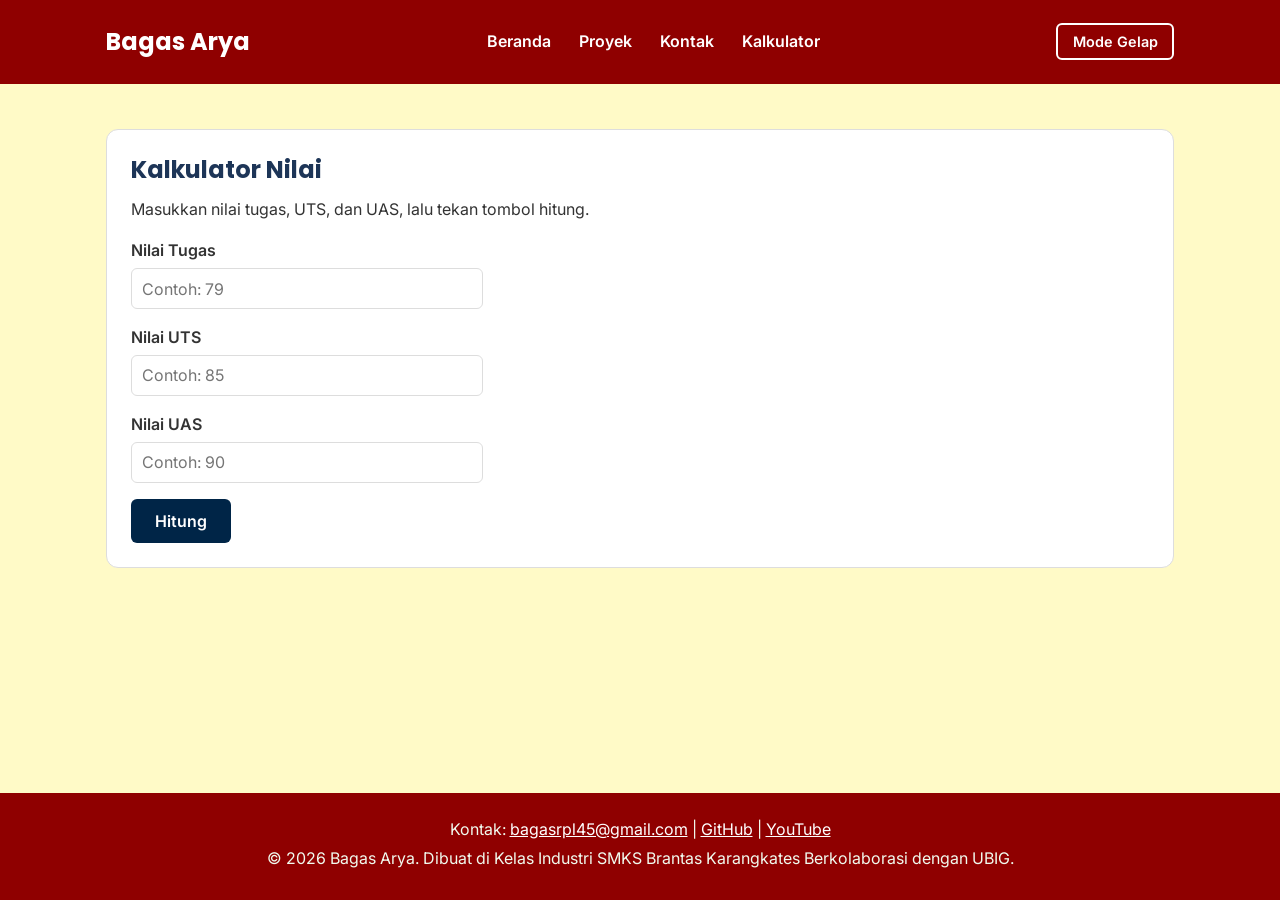
<file: kalkulator.html>
<!DOCTYPE html>
<html lang="id">
<head>
  <meta charset="UTF-8">
  <meta name="viewport" content="width=device-width, initial-scale=1.0">
  <meta name="description" content="Portofolio resmi Bagas Arya, siswa PPLG SMKS Brantas Karangkates dan Calon Junior Web Developer di Kelas Industri UBIG.">
  <title>Bagas Arya | Kalkulator</title>
  <link rel="icon" href="img/builder.jpg">
  <link rel="preconnect" href="https://fonts.googleapis.com">
  <link rel="preconnect" href="https://fonts.gstatic.com" crossorigin>
  <link href="https://fonts.googleapis.com/css2?family=Inter:wght@400;600&family=Poppins:wght@600;700&display=swap" rel="stylesheet">
  <link rel="stylesheet" href="css/style.css">
  <script src="js/script.js" defer></script>
  <script src="js/angka.js" defer></script>
  <script src="js/hitung.js" defer></script>
  <script src="js/center.js" defer></script>
</head>
<body>
  <header>
    <div class="container navbar">
      <h1>Bagas Arya</h1>
      <nav class="menu-laptop">
        <ul>
          <li><a href="index.html">Beranda</a></li>
          <li><a href="proyek.html">Proyek</a></li>
          <li><a href="kontak.html">Kontak</a></li>
          <li><a href="kalkulator.html">Kalkulator</a></li>
        </ul>
      </nav>
      <button type="button" id="tombol-tema" class="tombol-tema">Mode Gelap</button>
      <!-- Tantangan: menu ponsel yang bisa dibuka-tutup -->
      <details class="menu-ponsel">
        <summary>Menu</summary>
        <nav>
          <ul>
            <li><a href="index.html">Beranda</a></li>
            <li><a href="proyek.html">Proyek</a></li>
            <li><a href="kontak.html">Kontak</a></li>
            <li><a href="kalkulator.html">Kalkulator</a></li>
          </ul>
        </nav>
      </details>
    </div>
  </header>

  <main>
    <div class="container">
      <section class="kartu">
        <h2>Kalkulator Nilai</h2>
        <p>Masukkan nilai tugas, UTS, dan UAS, lalu tekan tombol hitung.</p>

        <form id="kalkulator-form">
          <p>
            <label for="tugas">Nilai Tugas</label><br>
            <input type="Number" id="tugas" name="tugas" min="0" max="100"
            placeholder="Contoh: 79" required>
          </p>
          <p>
            <label for="uts">Nilai UTS</label><br>
            <input type="Number" id="uts" name="uts" min="0" max="100" placeholder="Contoh: 85" required>
          </p>
          <p>
            <label for="uas">Nilai UAS</label><br>
            <input type="Number" id="uas" name="uas" min="0" max="100" placeholder="Contoh: 90" required>
          </p>

          <button type="button" id="hitung">Hitung</button>
        </form>

        <div id="hasil"></div>
      </section>
    </div>
  </main>

  <footer>
    <p>Kontak: <a href="mailto:bagasrpl45@gmail.com">bagasrpl45@gmail.com</a> |
      <a href="https://github.com/bagasrpl45-art" target="_blank" rel="noopener noreferrer">GitHub</a> |
      <a href="https://www.youtube.com/@bagas_rpl" target="_blank" rel="noopener noreferrer">YouTube</a></p>
    <p>&copy; 2026 Bagas Arya. Dibuat di Kelas Industri SMKS Brantas Karangkates Berkolaborasi dengan UBIG.</p>  
  </footer>
    
</body>
</html>
</file>
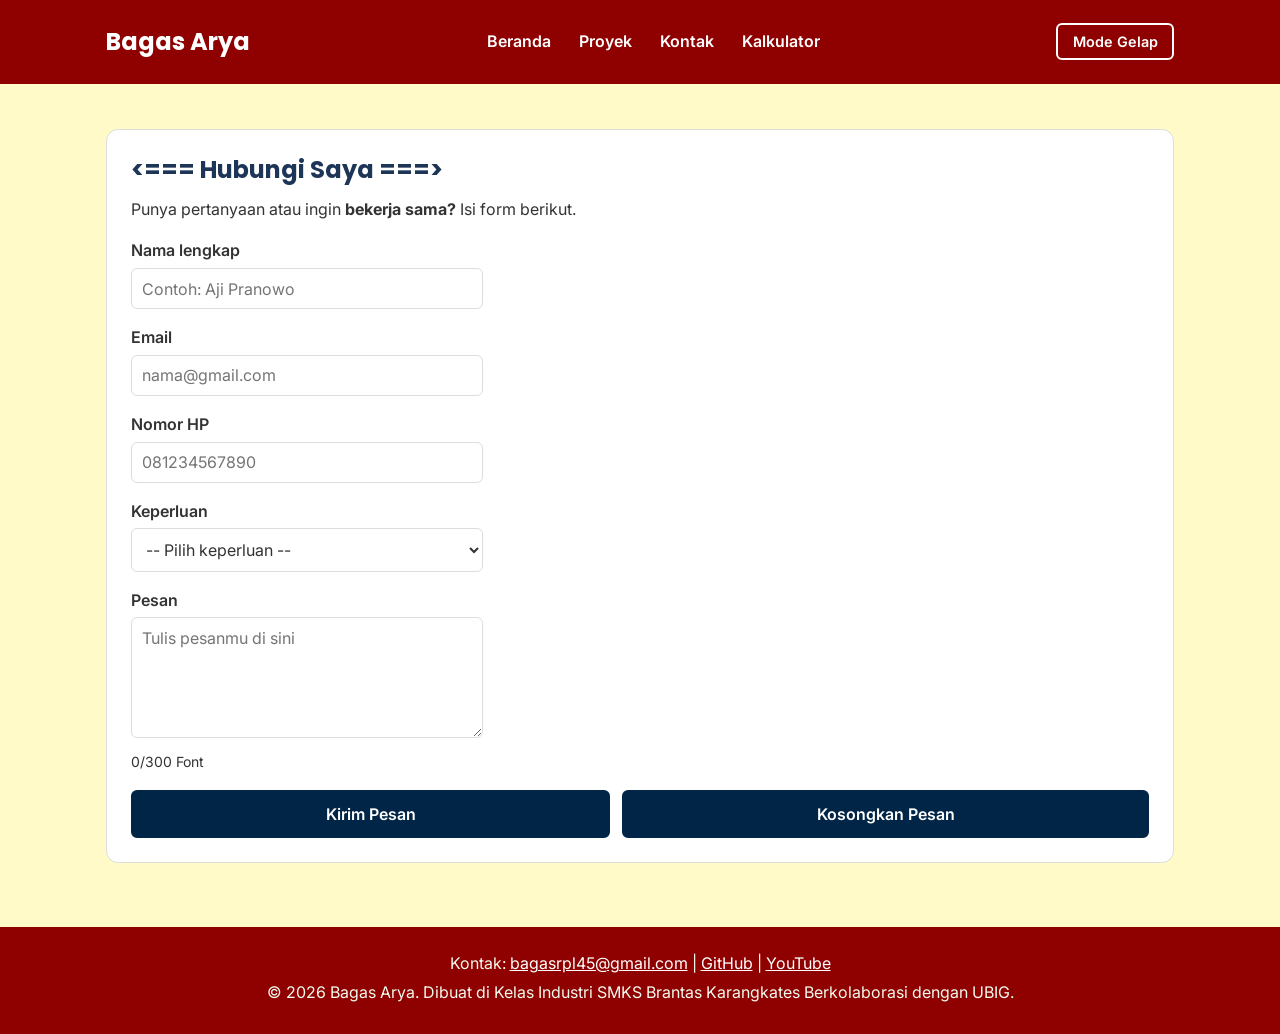
<file: kontak.html>
<!DOCTYPE html>
<html lang="id">
<head>
  <meta charset="UTF-8">
  <meta name="viewport" content="width=device-width, initial-scale=1.0">
  <meta name="description" content="Portofolio resmi Bagas Arya, siswa PPLG SMKS Brantas Karangkates dan Calon Junior Web Developer di Kelas Industri UBIG.">
  <title>Bagas Arya | Kontak</title>
  <link rel="icon" href="img/builder.jpg">
  <link rel="preconnect" href="https://fonts.googleapis.com">
  <link rel="preconnect" href="https://fonts.gstatic.com" crossorigin>
  <link href="https://fonts.googleapis.com/css2?family=Inter:wght@400;600&family=Poppins:wght@600;700&display=swap" rel="stylesheet">
  <link rel="stylesheet" href="css/style.css">
  <script src="js/center.js" defer></script>
</head>
<body>
  <header>
    <div class="container navbar">
      <h1>Bagas Arya</h1>
      <nav class="menu-laptop">
        <ul>
          <li><a href="index.html">Beranda</a></li>
          <li><a href="proyek.html">Proyek</a></li>
          <li><a href="kontak.html">Kontak</a></li>
          <li><a href="kalkulator.html">Kalkulator</a></li>
        </ul>
      </nav>
      <button type="button" id="tombol-tema" class="tombol-tema">Mode Gelap</button>
      <!-- Tantangan: menu ponsel yang bisa dibuka-tutup -->
      <details class="menu-ponsel">
        <summary>Menu</summary>
        <nav>
          <ul>
            <li><a href="index.html">Beranda</a></li>
            <li><a href="proyek.html">Proyek</a></li>
            <li><a href="kontak.html">Kontak</a></li>
            <li><a href="kalkulator.html">Kalkulator</a></li>
          </ul>
        </nav>
      </details>
    </div>
  </header>

  <main>
    <div class="container">
      <section class="kartu">
        <h2><=== Hubungi Saya ===></h2>
        <p>Punya pertanyaan atau ingin <strong>bekerja sama?</strong> Isi form berikut.</p>

        <form>
          <p>
            <label for="nama">Nama lengkap</label><br>
            <input type="text" id="nama" name="nama" placeholder="Contoh: Aji Pranowo" required>
          </p>
          <p>
            <label for="email">Email</label><br>
            <input type="email" id="email" name="email" placeholder="nama@gmail.com" required>
          </p>
          <p>
            <label for="hp">Nomor HP</label><br>
            <input type="tel" id="hp" name="hp" placeholder="081234567890" required>
          </p>
          <p>
            <label for="keperluan">Keperluan</label><br>
            <select id="keperluan" name="keperluan" required>
              <option value="">-- Pilih keperluan --</option>
              <option value="bertanya">Bertanya</option>
              <option value="kerja-sama">Kerja sama proyek</option>
              <option value="lainnya">Lainnya</option>
            </select>
          </p>
          <p>
            <label for="pesan">Pesan</label><br>
            <textarea id="pesan" name="pesan" rows="5" cols="40" maxlength="300" placeholder="Tulis pesanmu di sini" required></textarea>
            <span id="hitung-karakter" class="keterangan">0/300 Font</span>
          </p>

          <div class="grup-tombol">
            <button type="submit" class="tombol-utama">Kirim Pesan</button>
            <button type="button" id="tombol-kosongkan" class="tombol-utama">Kosongkan Pesan</button>
          </div>
        </form>
      </section>
    </div>
  </main>

  <footer>
    <p>Kontak: <a href="mailto:bagasrpl45@gmail.com">bagasrpl45@gmail.com</a> |
      <a href="https://github.com/bagasrpl45-art" target="_blank" rel="noopener noreferrer">GitHub</a> |
      <a href="https://www.youtube.com/@bagas_rpl" target="_blank">YouTube</a></p>
    <p>&copy; 2026 Bagas Arya. Dibuat di Kelas Industri SMKS Brantas Karangkates Berkolaborasi dengan UBIG.</p>
  </footer>
</body>
</html>
</file>
<file: css/style.css>
/* Gaya portofolio Bagas Arya
   Palet: #1D3557 (utama), #E63946 (aksen), #F1FAEE (latar)
   Huruf: Poppins (judul), Inter (isi)
   Tata letak: mobile first, titik ubah 768px (tablet) dan 1024px (laptop) */


/* Variabel Warna dalam bentuk ROOT */
:root {
  --warna-utama: #8F0000;
  --warna-judul: #1D3557;
  --warna-aksen: #002547;
  --warna-tautan: #E63946;
  --warna-latar: #FFFAC7;
  --warna-teks: #333333;
  --warna-kartu: #FFFFFF;
  --warna-garis: #DDDDDD;
}

/* 1. Reset */
* {
  box-sizing: border-box;
  margin: 0;
}

img {
  max-width: 100%;
  height: auto;
}

/* 2. Dasar halaman: warna dan huruf */
body {
  display: flex;
  flex-direction: column;
  min-height: 100vh;
  margin: 0;
  font-family: "Inter", Arial, sans-serif;
  font-size: 1rem;
  line-height: 1.6;
  color: var(--warna-teks);
  background-color: var(--warna-latar);
}

h1, h2, h3 {
  font-family: "Poppins", Arial, sans-serif;
  color: var(--warna-judul);
  line-height: 1.3;
}

h2 {
  margin-bottom: 0.75rem;
}

p, ul, ol {
  margin-bottom: 1rem;
}

a {
  color: var(--warna-utama);
}

/* 3. Wadah, header, dan menu */
.container {
  max-width: 1100px;
  margin: 5px auto;
  padding: 0 1rem;
}

header {
  background-color: var(--warna-utama);
  color: #FFFFFF;
  padding: 1rem 0;
}

header h1 {
  color: #FFFFFF;
  font-size: 1.5rem;
}

.navbar {
  display: flex;
  flex-wrap: wrap;
  justify-content: space-between;
  align-items: center;
  gap: 0.5rem;
}

nav ul {
  display: flex;
  gap: 0.25rem;
  padding: 0;
  margin: 0;
  list-style: none;
}

nav ul li {
  border-radius: 6px;
  transition: background-color 0.2s ease, transform 0.15s ease;
}

nav a {
  display: block;
  padding: 0.5rem 0.75rem;
  border-radius: 6px;
  color: #FFFFFF;
  font-weight: 600;
  text-decoration: none;
}

header nav ul li:hover {
  background-color: #1D3557;
}

body.gelap header nav ul li:hover {
  background-color: #8F0000;
}

/* Tantangan: menu ponsel buka-tutup dengan details */
.menu-laptop {
  display: none;
}

.menu-ponsel summary {
  padding: 0.5rem 0.75rem;
  border: 1px solid #FFFFFF;
  border-radius: 6px;
  font-weight: 600;
  cursor: pointer;
}

.menu-ponsel ul {
  flex-direction: column;
  margin-top: 0.5rem;
}

/* 4. Isi utama, hero, dan kartu */
main {
  padding: 1.5rem 0;
  flex: 1;
}

.hero {
  display: flex;
  flex-direction: column;
  align-items: center;
  gap: 1.5rem;
  padding: 1rem 0 2rem;
  text-align: center;
}

.hero img {
  border: 4px solid var(--warna-kartu);
  border-radius: 50%;
}

.hero h2 {
  font-size: 2rem;
}

.tombol {
  display: inline-block;
  padding: 0.75rem 1.5rem;
  border-radius: 6px;
  background-color: var(--warna-aksen);
  color: #FFFFFF;
  font-weight: 600;
  text-decoration: none;
}

.kartu {
  background-color: var(--warna-kartu);
  margin: 0 auto 1.5rem;
  padding: 1rem;
  margin-bottom: 1.5rem;
  border: 1px solid var(--warna-garis);
  border-radius: 12px;
}

.kartu-proyek {
  width: 100%;
  margin: 1.5rem 0;
  padding: 1.25rem;
  border-radius: 12px;
  background-color: var(--warna-kartu);
  border: 1px solid var(--warna-garis);
  overflow-wrap: break-word;
}

.daftar-kartu {
  display: flex;
  flex-wrap: wrap;
  gap: 1.5rem;
  margin-bottom: 1.5rem;
}

.daftar-kartu .kartu {
  flex: 1 1 280px;
  margin-bottom: 0;
}

article img {
  border-radius: 8px;
  border: 1px solid var(--warna-garis);
}

/* 5. Tabel */
table {
  border-collapse: collapse;
}

caption {
  font-weight: 600;
  text-align: left;
  margin-bottom: 0.5rem;
}

th, td {
  border: 1px solid var(--warna-garis);
  padding: 0.5rem 0.75rem;
  text-align: left;
}

th {
  background-color: var(--warna-utama);
  color: #FFFFFF;
}

/* 6. Form */
label {
  font-weight: 600;
}

input, select, textarea {
  width: 100%;
  max-width: 22rem;
  padding: 0.6rem;
  margin-top: 0.25rem;
  border: 1px solid var(--warna-garis);
  border-radius: 6px;
  font-family: inherit;
  font-size: 1rem;
  background-color: var(--warna-kartu);
  color: var(--warna-teks);
}

.keterangan {
  display: block;
  margin-top: 0.35rem;
  font-size: 0.875rem;
}

button {
  padding: 0.75rem 1.5rem;
  border: none;
  border-radius: 6px;
  background-color: var(--warna-aksen);
  color: #FFFFFF;
  font-family: inherit;
  font-size: 1rem;
  font-weight: 600;
  cursor: pointer;
}

.hampir-penuh {
  color: var(--warna-tautan);
  font-weight: 600;
}

.grup-tombol {
  display: flex;
  flex-wrap: wrap;
  gap: 0.75rem;
  margin-top: 0.5rem;
}

.grup-tombol button {
  flex: 1 1 auto;
  white-space: nowrap;
  text-align: center;
}

.tombol-utama {
  padding: 0.75rem 1.5rem;
  border-radius: 6px;
  font-family: inherit;
  font-size: 1rem;
  font-weight: 600;
  cursor: pointer;
  transition: background-color 0.2s ease, color 0.2s ease, border-color 0.2s ease, transform 0.15s ease;
}

/* Tombol Kirim Pesan dan Kosongkan Pesan */
.tombol-utama {
  background-color: var(--warna-aksen);
  color: #FFFFFF;
  border: 2px solid var(--warna-aksen);
}

.tombol-utama:hover {
  background-color: var(--warna-utama);
  border-color: var(--warna-utama);
  color: #FFFFFF;
  transform: translateY(-2px);
}

.tombol-utama:active {
  transform: translateY(0);
}

/* Penyesuaian Tombol Kirim dan Kosongkan Pesan pada Dark Mode */
body.gelap .tombol-utama {
  background-color: var(--warna-aksen);
  border-color: var(--warna-judul);
  color: #FFFFFF;
}

body.gelap .tombol-utama:hover {
  background-color: var(--warna-judul);
  border-color: var(--warna-judul);
  color: #FFFFFF;
}

/* 7. Footer */
footer {
  background-color: var(--warna-utama);
  color: #F1FAEE;
  text-align: center;
  padding: 1.5rem;
}

footer p {
  margin-bottom: 0.25rem;
}

footer a {
  color: #FFFFFF;
}

/* 8. Tablet: lebar layar 768px ke atas */
@media (min-width: 768px) {
  .menu-laptop {
    display: block;
  }

  .menu-ponsel {
    display: none;
  }

  .hero {
    flex-direction: row;
    padding: 2rem 0 3rem;
    text-align: left;
  }

  .kartu {
    padding: 1.5rem;
  }
}

/* 9. Laptop: lebar layar 1024px ke atas */
@media (min-width: 1024px) {
  main {
    padding: 2.5rem 0;
  }

  .hero {
    gap: 3rem;
  }

  .hero h2 {
    font-size: 2.75rem;
  }
}

/* 10. Tombol tema, filter, dan label kategori */
.tombol-tema {
  padding: 0.5rem 0.9rem;
  border: 2px solid #FFFFFF;
  background-color: transparent;
  font-size: 0.9rem;
  color: #FFFFFF;
  font-size: 0.9rem;
  transition: background-color 0.2s ease, color 0.2s ease, border-color 0.2s ease, transform 0.15s ease;
}

.tombol-tema:hover {
  background-color: #FFFFFF;
  color: var(--warna-utama);
  transform: translateY(-2px);
}

.tombol-tema:active {
  transform: translateY(0);
}

/* Tampilan tombol ketika Mode Gelap Aktif */
body.gelap .tombol-tema {
  background-color: var(--warna-judul);
  border-color: var(--warna-judul);
  color: var(--warna-utama);
}

body.gelap .tombol-tema:hover {
  background-color: #FFFFFF;
  border-color: #FFFFFF;
  color: var(--warna-utama);
}

.filter {
  display: flex;
  flex-wrap: wrap;
  gap: 0.5rem;
  margin-bottom: 1rem;
}

.tombol-filter {
  padding: 0.5rem 1rem;
  border: 2px solid #8F0000;
  background-color: #8F0000;
  color: var(--warna-kartu);
  transition: background-color 0.2s, border-color 0.2s;
}

.tombol-filter.aktif {
  background-color: var(--warna-aksen);
  border-color: var(--warna-aksen);
}

body.gelap .tombol-filter {
  background-color: var(--warna-aksen);
  border-color: var(--warna-aksen);
  color: #FFFFFF;
}

body.gelap .tombol-filter.aktif {
  background-color: #8F0000;
  border-color: #8F0000;
  color: #FFFFFF;
}

.label {
  display: inline-block;
  padding: 0.1rem 0.6rem;
  margin-bottom: 0.5rem;
  border-radius: 999px;
  background-color: var(--warna-latar);
  color: var(--warna-judul);
  font-size: 0.85rem;
  font-weight: 600;
}

/* 11. Tema gelap */
body.gelap {
  --warna-utama: #0B1526;
  --warna-judul: #A8DADC;
  --warna-tautan: #FF8A8A;
  --warna-latar: #121A24;
  --warna-teks: #E3E8EE;
  --warna-kartu: #1C2836;
  --warna-garis: #34465A;
}

/* 12. Menahan ruang Kontainer pada Proyek */
#daftar-proyek {
  min-height: 650px;
}

#daftar-repo {
  min-height: 160px;
}

/* 13. Memperbaiki warna Link Repository pada Mode Gelap */
#daftar-repo a,
body.gelap #daftar-repo a {
  color: #E63946;
  font-weight: 600;
  text-decoration: none;
}

#daftar-repo a:hover,
body.gelap #daftar-repo a:hover {
  color: #FF6B6B;
  text-decoration: underline;
}
</file>
